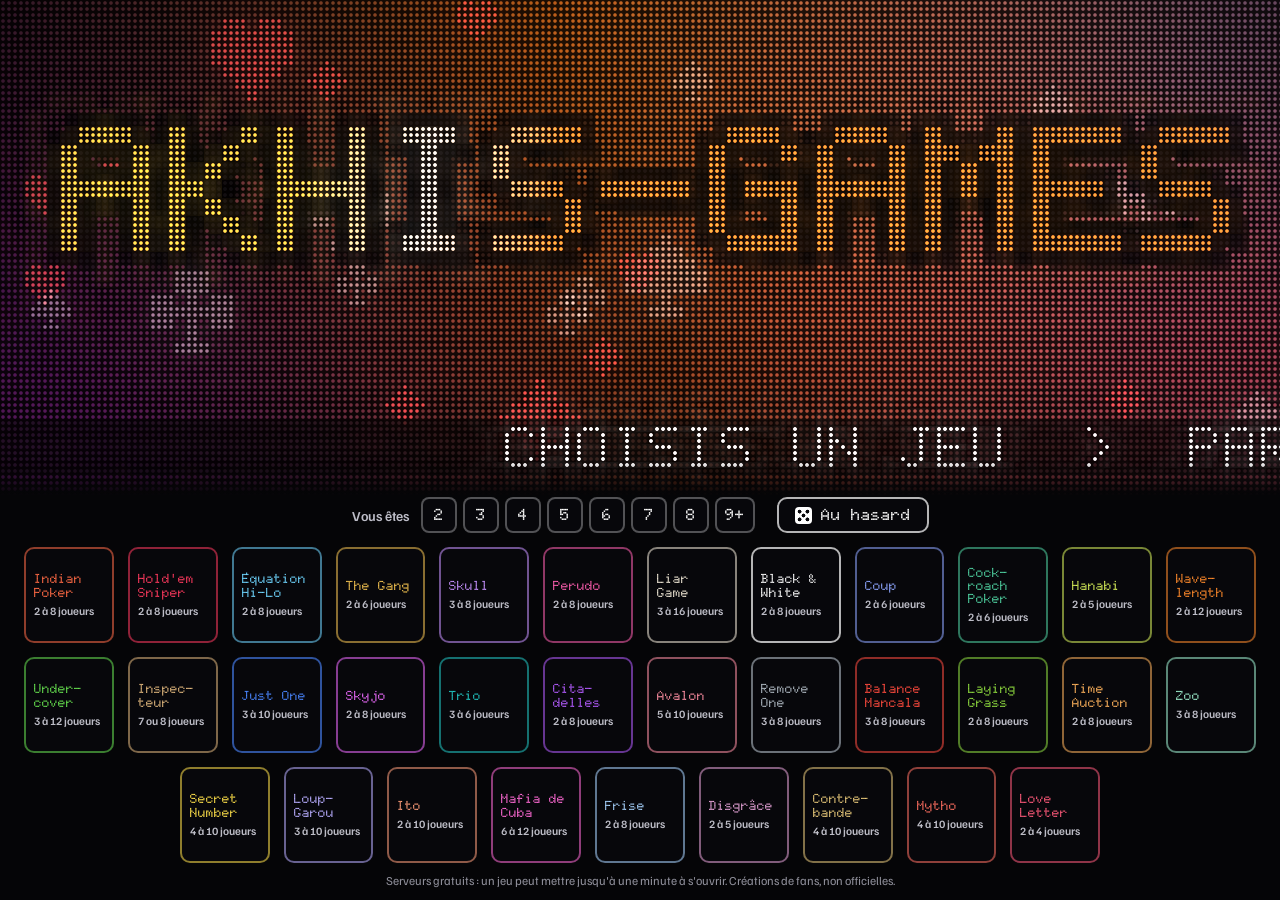
<file: index.html>
<!doctype html>
<html lang="fr">
<head>
  <meta charset="utf-8">
  <meta name="viewport" content="width=device-width, initial-scale=1, viewport-fit=cover">
  <title>akhis-games · Nos jeux entre amis</title>
  <meta name="description" content="akhis-games : tous nos jeux de bluff et de cartes au même endroit. Choisis un jeu, partage le code, et c'est parti.">
  <meta name="theme-color" content="#050507">
  <meta property="og:title" content="akhis-games">
  <meta property="og:description" content="Tous nos jeux de bluff et de cartes au même endroit. Sans compte, sans installation.">
  <meta property="og:type" content="website">
  <meta property="og:url" content="https://akhis-games.onrender.com/">
  <!-- L'image qui s'affiche quand on colle le lien sur Discord. À refaire quand la grille change (voir le README). -->
  <meta property="og:image" content="https://akhis-games.onrender.com/partage.jpg">
  <meta property="og:image:width" content="1200">
  <meta property="og:image:height" content="630">
  <meta name="twitter:card" content="summary_large_image">
  <link rel="icon" href="favicon.svg" type="image/svg+xml">
  <link rel="preconnect" href="https://fonts.googleapis.com">
  <link rel="preconnect" href="https://fonts.gstatic.com" crossorigin>
  <link href="https://fonts.googleapis.com/css2?family=Doto:wght@700;900&family=Familjen+Grotesk:wght@500;600&display=swap" rel="stylesheet">
  <link rel="stylesheet" href="styles.css">
</head>
<body>
  <canvas id="mur" aria-hidden="true"></canvas>
  <h1 class="invisible">akhis-games</h1>

  <!-- L'attente quand le serveur d'un jeu dort : le mur joue sa scène, et le jeu s'ouvre tout seul. -->
  <div class="attente" id="attente" role="status" aria-live="polite" hidden>
    <p class="attente-titre"><span id="attente-nom"></span> se réveille…</p>
    <div class="attente-barre"><span id="attente-avance"></span></div>
    <p class="attente-texte">Les serveurs gratuits s'endorment quand personne ne joue. Compte une trentaine de secondes : le jeu s'ouvre tout seul.</p>
    <button class="attente-annuler" id="attente-annuler" type="button">Annuler</button>
  </div>

  <main>
    <!-- Le tri par nombre de joueurs et le tirage au sort. Le tri ne s'affiche que sur grand écran. -->
    <div class="outils">
      <div class="tri" role="group" aria-label="Combien de joueurs ?">
        <span class="tri-titre">Vous êtes</span>
        <button class="tri-choix" type="button" data-joueurs="2" aria-pressed="false">2</button>
        <button class="tri-choix" type="button" data-joueurs="3" aria-pressed="false">3</button>
        <button class="tri-choix" type="button" data-joueurs="4" aria-pressed="false">4</button>
        <button class="tri-choix" type="button" data-joueurs="5" aria-pressed="false">5</button>
        <button class="tri-choix" type="button" data-joueurs="6" aria-pressed="false">6</button>
        <button class="tri-choix" type="button" data-joueurs="7" aria-pressed="false">7</button>
        <button class="tri-choix" type="button" data-joueurs="8" aria-pressed="false">8</button>
        <button class="tri-choix" type="button" data-joueurs="9" aria-pressed="false" aria-label="9 ou plus">9+</button>
      </div>
      <button class="hasard" type="button"><span class="hasard-de" aria-hidden="true"></span>Au hasard</button>
      <p class="tri-bilan" id="tri-bilan" aria-live="polite"></p>
    </div>
    <!-- Pour ajouter un jeu : voir le README. -->
    <ul class="jeux">
      <li><a class="jeu is-indian" data-scene="indian" href="https://indian-poker-usrn.onrender.com"><span class="jeu-nom">Indian Poker</span><span class="jeu-info">2 à 8 joueurs</span></a></li>
      <li><a class="jeu is-sniper" data-scene="sniper" href="https://holdem-sniper.onrender.com"><span class="jeu-nom">Hold'em Sniper</span><span class="jeu-info">2 à 8 joueurs</span></a></li>
      <li><a class="jeu is-equation" data-scene="equation" href="https://equation-hilo-serveur.onrender.com"><span class="jeu-nom">Équation <span class="insecable">Hi-Lo</span></span><span class="jeu-info">2 à 8 joueurs</span></a></li>
      <li><a class="jeu is-gang" data-scene="gang" href="https://the-gang-fhvj.onrender.com"><span class="jeu-nom">The Gang</span><span class="jeu-info">2 à 6 joueurs</span></a></li>
      <li><a class="jeu is-skull" data-scene="skull" href="https://skull-4rpt.onrender.com"><span class="jeu-nom">Skull</span><span class="jeu-info">3 à 8 joueurs</span></a></li>
      <li><a class="jeu is-perudo" data-scene="perudo" href="https://perudo-f6x0.onrender.com"><span class="jeu-nom">Perudo</span><span class="jeu-info">2 à 8 joueurs</span></a></li>
      <li><a class="jeu is-liar" data-scene="liar" href="https://liar-game-nh9k.onrender.com"><span class="jeu-nom">Liar Game</span><span class="jeu-info">3 à 16 joueurs</span></a></li>
      <li><a class="jeu is-bw" data-scene="bw" href="https://black-and-white-hn5n.onrender.com"><span class="jeu-nom">Black &amp; White</span><span class="jeu-info">2 à 8 joueurs</span></a></li>
      <li><a class="jeu is-coup" data-scene="coup" href="https://coup-nb7f.onrender.com"><span class="jeu-nom">Coup</span><span class="jeu-info">2 à 6 joueurs</span></a></li>
      <li><a class="jeu is-cockroach" data-scene="cockroach" href="https://cockroach-poker-kksi.onrender.com"><span class="jeu-nom">Cock&shy;roach Poker</span><span class="jeu-info">2 à 6 joueurs</span></a></li>
      <li><a class="jeu is-hanabi" data-scene="hanabi" href="https://hanabi-2bap.onrender.com"><span class="jeu-nom">Hanabi</span><span class="jeu-info">2 à 5 joueurs</span></a></li>
      <!-- Wavelength : le trait d'union conditionnel coupe le nom sur téléphone. -->
      <li><a class="jeu is-wavelength" data-scene="wavelength" href="https://wavelength-hnfh.onrender.com"><span class="jeu-nom">Wave&shy;length</span><span class="jeu-info">2 à 12 joueurs</span></a></li>
      <li><a class="jeu is-undercover" data-scene="undercover" href="https://undercover-h60g.onrender.com"><span class="jeu-nom">Under&shy;cover</span><span class="jeu-info">3 à 12 joueurs</span></a></li>
      <li><a class="jeu is-inspecteur" data-scene="inspecteur" href="https://inspecteur.onrender.com"><span class="jeu-nom">Inspec&shy;teur</span><span class="jeu-info">7 ou 8 joueurs</span></a></li>
      <li><a class="jeu is-justone" data-scene="justone" href="https://just-one-3bg0.onrender.com"><span class="jeu-nom">Just One</span><span class="jeu-info">3 à 10 joueurs</span></a></li>
      <li><a class="jeu is-skyjo" data-scene="skyjo" href="https://skyjo-zmtt.onrender.com"><span class="jeu-nom">Skyjo</span><span class="jeu-info">2 à 8 joueurs</span></a></li>
      <li><a class="jeu is-trio" data-scene="trio" href="https://trio-k6b5.onrender.com"><span class="jeu-nom">Trio</span><span class="jeu-info">3 à 6 joueurs</span></a></li>
      <li><a class="jeu is-citadelles" data-scene="citadelles" href="https://citadelles-59hy.onrender.com"><span class="jeu-nom">Cita&shy;delles</span><span class="jeu-info">2 à 8 joueurs</span></a></li>
      <li><a class="jeu is-avalon" data-scene="avalon" href="https://avalon-f9o2.onrender.com"><span class="jeu-nom">Avalon</span><span class="jeu-info">5 à 10 joueurs</span></a></li>
      <li><a class="jeu is-remove-one" data-scene="removeone" href="https://remove-one.onrender.com"><span class="jeu-nom">Remove One</span><span class="jeu-info">3 à 8 joueurs</span></a></li>
      <li><a class="jeu is-balance-mancala" data-scene="balancemancala" href="https://balance-mancala.onrender.com"><span class="jeu-nom">Balance Mancala</span><span class="jeu-info">3 à 8 joueurs</span></a></li>
      <li><a class="jeu is-laying-grass" data-scene="layinggrass" href="https://laying-grass.onrender.com"><span class="jeu-nom">Laying Grass</span><span class="jeu-info">2 à 8 joueurs</span></a></li>
      <li><a class="jeu is-time-auction" data-scene="timeauction" href="https://time-auction-n8jc.onrender.com"><span class="jeu-nom">Time Auction</span><span class="jeu-info">2 à 8 joueurs</span></a></li>
      <li><a class="jeu is-zoo" data-scene="zoo" href="https://zoo-j9qr.onrender.com"><span class="jeu-nom">Zoo</span><span class="jeu-info">3 à 8 joueurs</span></a></li>
      <li><a class="jeu is-secret-number" data-scene="secretnumber" href="https://secret-number-jboy.onrender.com"><span class="jeu-nom">Secret Number</span><span class="jeu-info">4 à 10 joueurs</span></a></li>
      <li><a class="jeu is-loup-garou" data-scene="loupgarou" href="https://loup-garou-nuit.onrender.com"><span class="jeu-nom">Loup-Garou</span><span class="jeu-info">3 à 10 joueurs</span></a></li>
      <li><a class="jeu is-ito" data-scene="ito" href="https://ito-gawd.onrender.com"><span class="jeu-nom">Ito</span><span class="jeu-info">2 à 10 joueurs</span></a></li>
      <li><a class="jeu is-mafia-de-cuba" data-scene="mafia" href="https://mafia-de-cuba.onrender.com"><span class="jeu-nom">Mafia de Cuba</span><span class="jeu-info">6 à 12 joueurs</span></a></li>
      <li><a class="jeu is-frise" data-scene="frise" href="https://frise-iaom.onrender.com"><span class="jeu-nom">Frise</span><span class="jeu-info">2 à 8 joueurs</span></a></li>
      <li><a class="jeu is-disgrace" data-scene="disgrace" href="https://disgrace.onrender.com"><span class="jeu-nom">Disgrâce</span><span class="jeu-info">2 à 5 joueurs</span></a></li>
      <li><a class="jeu is-contrebande" data-scene="contrebande" href="https://contrebande.onrender.com"><span class="jeu-nom">Contre&shy;bande</span><span class="jeu-info">4 à 10 joueurs</span></a></li>
      <li><a class="jeu is-mytho" data-scene="mytho" href="https://mytho.onrender.com"><span class="jeu-nom">Mytho</span><span class="jeu-info">4 à 10 joueurs</span></a></li>
      <li><a class="jeu is-love-letter" data-scene="loveletter" href="https://love-letter-ptme.onrender.com"><span class="jeu-nom">Love Letter</span><span class="jeu-info">2 à 4 joueurs</span></a></li>
      <!-- Sur téléphone, le tirage au sort prend la place libre de la dernière rangée. -->
      <li class="case-hasard"><button class="hasard" type="button"><span class="hasard-de" aria-hidden="true"></span>Au hasard</button></li>
    </ul>
    <p class="note">Serveurs gratuits : un jeu peut mettre jusqu'à une minute à s'ouvrir. Créations de fans, non officielles.</p>
  </main>

  <script src="mur.js"></script>
</body>
</html>
</file>
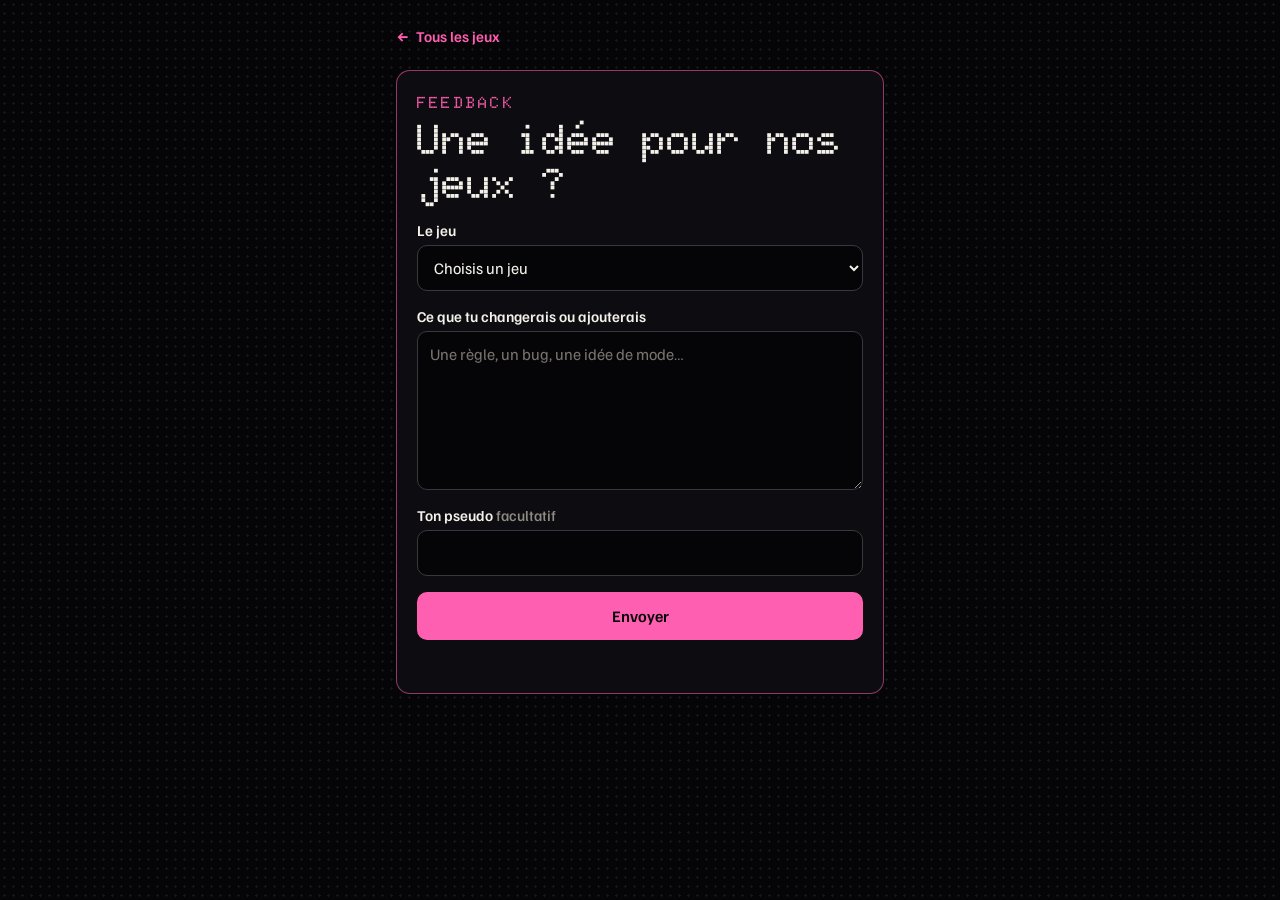
<file: feedback.html>
<!doctype html>
<html lang="fr">
<head>
  <meta charset="utf-8">
  <meta name="viewport" content="width=device-width, initial-scale=1, viewport-fit=cover">
  <title>Feedback · akhis-games</title>
  <meta name="description" content="Propose une amélioration ou un changement pour un de nos jeux.">
  <meta name="robots" content="noindex">
  <meta name="theme-color" content="#050507">
  <link rel="icon" href="favicon.svg" type="image/svg+xml">
  <link rel="preconnect" href="https://fonts.googleapis.com">
  <link rel="preconnect" href="https://fonts.gstatic.com" crossorigin>
  <link href="https://fonts.googleapis.com/css2?family=Doto:wght@700;900&family=Familjen+Grotesk:wght@500;600&display=swap" rel="stylesheet">
  <link rel="stylesheet" href="styles.css">
  <link rel="stylesheet" href="feedback.css">
</head>
<body class="page-feedback">
  <main class="fb">
    <a class="fb-retour" id="retour" href="https://akhis-games.onrender.com">← <span id="retour-nom">Tous les jeux</span></a>

    <form class="fb-carte" id="formulaire" novalidate>
      <p class="fb-sur">Feedback</p>
      <h1 class="fb-titre" id="titre">Une idée pour nos jeux&nbsp;?</h1>

      <div class="fb-champ" id="champ-jeu" hidden>
        <label for="jeu">Le jeu</label>
        <select id="jeu" name="jeu"></select>
      </div>

      <div class="fb-champ">
        <label for="message">Ce que tu changerais ou ajouterais</label>
        <textarea id="message" name="message" rows="6" maxlength="1500" required placeholder="Une règle, un bug, une idée de mode…"></textarea>
      </div>

      <div class="fb-champ">
        <label for="pseudo">Ton pseudo <span class="fb-facultatif">facultatif</span></label>
        <input id="pseudo" name="pseudo" maxlength="30" autocomplete="nickname">
      </div>

      <!-- Invisible pour les joueurs : seuls les robots le remplissent. -->
      <div class="fb-piege" aria-hidden="true">
        <label for="site">Site</label>
        <input id="site" name="site" tabindex="-1" autocomplete="off">
      </div>

      <button class="fb-envoyer" id="envoyer" type="submit">Envoyer</button>
      <p class="fb-etat" id="etat" role="status"></p>
    </form>

    <section class="fb-carte fb-merci" id="merci" hidden tabindex="-1">
      <p class="fb-sur">Bien reçu</p>
      <h1 class="fb-titre">Merci&nbsp;!</h1>
      <p>Ton feedback est arrivé. On lit tout, puis on choisit ce qu'on ajoute.</p>
      <div class="fb-actions">
        <a class="fb-envoyer" id="merci-retour" href="https://akhis-games.onrender.com">Tous les jeux</a>
        <button class="fb-autre" id="autre" type="button">En envoyer un autre</button>
      </div>
    </section>
  </main>

  <script src="feedback.js"></script>
</body>
</html>
</file>
<file: styles.css>
/* Le Mur : tout l'écran est un mur de LED géant, qui joue la scène du jeu qu'on survole. */
:root { color-scheme: dark; }

* { box-sizing: border-box; }

html, body { height: 100%; }

body {
  margin: 0;
  overflow: hidden;
  background: #050507;
  color: #fff;
  font-family: 'Familjen Grotesk', 'Segoe UI', system-ui, sans-serif;
  -webkit-font-smoothing: antialiased;
}

#mur {
  position: fixed;
  inset: 0;
  width: 100%;
  height: 100%;
}

.invisible {
  position: absolute;
  width: 1px;
  height: 1px;
  overflow: hidden;
  clip-path: inset(50%);
}

.sans-gl .invisible {
  position: fixed;
  top: 32%;
  left: 0;
  width: 100%;
  height: auto;
  clip-path: none;
  text-align: center;
  font: 900 4rem 'Doto', monospace;
}

main {
  position: fixed;
  inset: auto 0 0;
  padding: 0 12px max(8px, env(safe-area-inset-bottom));
  background: linear-gradient(transparent, #050507 34px);
}

/* Rangées pleines, et une dernière rangée incomplète reste centrée, sans trou à gauche. */
.jeux {
  --par-rangee: 3;
  --ecart: 8px;
  display: flex;
  flex-wrap: wrap;
  justify-content: center;
  gap: var(--ecart);
  max-width: 1320px;
  margin: 0 auto;
  padding: 34px 0 0;
  list-style: none;
}

.jeux li {
  display: flex;
  flex: 0 0 calc((100% - (var(--par-rangee) - 1) * var(--ecart)) / var(--par-rangee));
  min-width: 0;
}

.jeu {
  position: relative;
  display: flex;
  flex: 1;
  flex-direction: column;
  justify-content: center;
  min-height: 64px;
  padding: 8px 9px;
  overflow: hidden;
  border: 2px solid var(--b);
  border-radius: 10px;
  background: rgba(8, 8, 12, 0.92);
  color: var(--c);
  text-decoration: none;
  transition: background 0.12s, color 0.12s, border-color 0.12s, box-shadow 0.12s, transform 0.16s cubic-bezier(0.2, 0.9, 0.3, 1.4);
}

.jeu-nom {
  font-family: 'Doto', 'Courier New', monospace;
  font-size: 1.02rem;
  font-weight: 900;
  line-height: 1;
}

/* « Hi-Lo » ne se coupe pas au trait d'union. */
.insecable { white-space: nowrap; }

.jeu-info {
  margin-top: 5px;
  font-size: 0.76rem;
  font-weight: 600;
  color: #bdbdc7;
  transition: color 0.12s;
}

.jeu::after {
  content: '→';
  position: absolute;
  top: 50%;
  right: 12px;
  font-size: 1.15rem;
  font-weight: 600;
  opacity: 0;
  transform: translate(-8px, -50%);
  transition: opacity 0.12s, transform 0.16s;
}

.jeu.is-on,
.jeu:focus-visible {
  border-color: var(--c);
  box-shadow: 0 0 22px -3px var(--c);
}

@media (hover: hover) {
  .jeu:hover {
    border-color: var(--c);
    background: var(--c);
    color: #08080c;
    box-shadow: 0 0 40px -2px var(--c);
    transform: translateY(-4px);
  }
  .jeu:hover .jeu-info { color: #08080c; }
  .jeu:hover::after {
    opacity: 1;
    transform: translate(0, -50%);
  }
}

.jeu:active { transform: scale(0.97); }

.jeu:focus-visible {
  outline: 3px solid #fff;
  outline-offset: 2px;
}

.is-indian { --c: #ff6a45; --b: rgba(255, 106, 69, 0.55); }
.is-sniper { --c: #ff3a5e; --b: rgba(255, 58, 94, 0.55); }
.is-equation { --c: #6fd6ff; --b: rgba(111, 214, 255, 0.55); }
.is-gang { --c: #f5c451; --b: rgba(245, 196, 81, 0.55); }
.is-skull { --c: #c792ff; --b: rgba(199, 146, 255, 0.55); }
.is-perudo { --c: #ff5fb0; --b: rgba(255, 95, 176, 0.55); }
.is-liar { --c: #f2ead8; --b: rgba(242, 234, 216, 0.55); }
.is-bw { --c: #ffffff; --b: rgba(255, 255, 255, 0.7); }
.is-coup { --c: #8ea6ff; --b: rgba(142, 166, 255, 0.55); }
.is-cockroach { --c: #4fd1a0; --b: rgba(79, 209, 160, 0.55); }
.is-hanabi { --c: #d8f05a; --b: rgba(216, 240, 90, 0.55); }
.is-wavelength { --c: #ff8a2b; --b: rgba(255, 138, 43, 0.55); }
.is-undercover { --c: #66e04f; --b: rgba(102, 224, 79, 0.55); }
.is-inspecteur { --c: #e0b77d; --b: rgba(224, 183, 125, 0.55); }
.is-justone { --c: #4a86ff; --b: rgba(74, 134, 255, 0.6); }
.is-skyjo { --c: #ee6bff; --b: rgba(238, 107, 255, 0.55); }
.is-trio { --c: #22c7c4; --b: rgba(34, 199, 196, 0.55); }
.is-citadelles { --c: #b45cff; --b: rgba(180, 92, 255, 0.55); }
.is-avalon { --c: #ff8fa3; --b: rgba(255, 143, 163, 0.55); }
.is-remove-one { --c: #aeb8c1; --b: rgba(174, 184, 193, 0.6); }
.is-balance-mancala { --c: #ff4b3e; --b: rgba(255, 75, 62, 0.55); }
.is-laying-grass { --c: #8fdc3f; --b: rgba(143, 220, 63, 0.55); }
.is-time-auction { --c: #ffb35c; --b: rgba(255, 179, 92, 0.55); }
.is-zoo { --c: #9ef0cf; --b: rgba(158, 240, 207, 0.55); }
.is-secret-number { --c: #ffe14a; --b: rgba(255, 225, 74, 0.55); }
.is-loup-garou { --c: #b8adff; --b: rgba(184, 173, 255, 0.55); }
.is-ito { --c: #ff9e7a; --b: rgba(255, 158, 122, 0.55); }
.is-mafia-de-cuba { --c: #ff6ad5; --b: rgba(255, 106, 213, 0.55); }
.is-frise { --c: #a8d4ff; --b: rgba(168, 212, 255, 0.55); }
.is-disgrace { --c: #e6a3d8; --b: rgba(230, 163, 216, 0.55); }
.is-contrebande { --c: #e8c97a; --b: rgba(232, 201, 122, 0.55); }
.is-mytho { --c: #ff6f61; --b: rgba(255, 111, 97, 0.55); }
.is-love-letter { --c: #ff5a7a; --b: rgba(255, 90, 122, 0.55); }

/* Le tri par nombre de joueurs : les jeux qui ne conviennent pas s'éteignent, sans bouger de place. */
.jeu.is-hors {
  opacity: 0.2;
  filter: saturate(0.25);
}
.jeu.is-hors:hover,
.jeu.is-hors:focus-visible { opacity: 0.7; filter: none; }

/* Le tirage au sort : la lumière saute de jeu en jeu, puis s'arrête sur l'élu. */
.jeu.is-tire,
.jeu.is-elu {
  border-color: var(--c);
  background: var(--c);
  color: #08080c;
  opacity: 1;
  filter: none;
}
.jeu.is-tire .jeu-info,
.jeu.is-elu .jeu-info { color: #08080c; }
.jeu.is-tire { transition: none; }
.jeu.is-elu {
  transform: translateY(-4px);
  animation: elu 1.1s ease-in-out infinite;
}
.jeu.is-elu::after { opacity: 1; transform: translate(0, -50%); }
@keyframes elu {
  0%, 100% { box-shadow: 0 0 26px -2px var(--c); }
  50% { box-shadow: 0 0 58px 4px var(--c); }
}

/* La barre d'outils n'existe que sur grand écran ; sur téléphone, « Au hasard » est une case de la grille. */
.outils { display: none; }

.hasard {
  --pip: #08080c;
  display: inline-flex;
  align-items: center;
  justify-content: center;
  gap: 9px;
  border: 2px solid rgba(255, 255, 255, 0.7);
  border-radius: 10px;
  background: rgba(8, 8, 12, 0.92);
  color: #fff;
  font: 900 1rem/1 'Doto', 'Courier New', monospace;
  cursor: pointer;
  transition: background 0.12s, color 0.12s, box-shadow 0.12s, transform 0.16s cubic-bezier(0.2, 0.9, 0.3, 1.4);
}
.hasard-de {
  flex: none;
  width: 17px;
  height: 17px;
  border-radius: 4px;
  background:
    radial-gradient(circle at 27% 27%, var(--pip) 1.7px, transparent 2.2px),
    radial-gradient(circle at 73% 27%, var(--pip) 1.7px, transparent 2.2px),
    radial-gradient(circle at 50% 50%, var(--pip) 1.7px, transparent 2.2px),
    radial-gradient(circle at 27% 73%, var(--pip) 1.7px, transparent 2.2px),
    radial-gradient(circle at 73% 73%, var(--pip) 1.7px, transparent 2.2px),
    currentColor;
}
@media (hover: hover) {
  .hasard:hover {
    --pip: #fff;
    background: #fff;
    color: #08080c;
    box-shadow: 0 0 34px -2px #fff;
    transform: translateY(-3px);
  }
  .hasard:hover .hasard-de { transform: rotate(-14deg); }
}
.hasard:active { transform: scale(0.96); }
.hasard:focus-visible,
.tri-choix:focus-visible,
.attente-annuler:focus-visible {
  outline: 3px solid #fff;
  outline-offset: 2px;
}

.case-hasard .hasard {
  flex: 1;
  min-height: 46px;
  padding: 3px 7px;
  border-style: dashed;
  border-radius: 9px;
  font-size: 0.96rem;
}

/* L'attente du réveil : un panneau au milieu du mur, à la couleur du jeu. */
.attente {
  --c: #fff;
  position: fixed;
  z-index: 2;
  top: calc(var(--mur, 44vh) / 2);
  left: 50%;
  width: min(520px, calc(100% - 32px));
  padding: 20px 24px 18px;
  transform: translate(-50%, -50%);
  border: 2px solid var(--c);
  border-radius: 14px;
  background: rgba(5, 5, 7, 0.9);
  box-shadow: 0 0 60px -8px var(--c);
  text-align: center;
}
.attente[hidden] { display: none; }
.attente-titre {
  margin: 0;
  color: var(--c);
  font: 900 clamp(1.3rem, 2.6vw, 1.9rem)/1.1 'Doto', 'Courier New', monospace;
}
.attente-barre {
  height: 12px;
  margin: 14px 0 12px;
  overflow: hidden;
  border: 2px solid var(--c);
  border-radius: 4px;
}
.attente-barre span {
  display: block;
  width: 0;
  height: 100%;
  background: repeating-linear-gradient(90deg, var(--c) 0 6px, transparent 6px 9px);
  transition: width 0.25s linear;
}
.attente-texte {
  margin: 0;
  color: #cfcfd8;
  font-size: 0.9rem;
  line-height: 1.4;
}
.attente-annuler {
  margin-top: 12px;
  padding: 7px 16px;
  border: 2px solid rgba(255, 255, 255, 0.4);
  border-radius: 8px;
  background: none;
  color: #fff;
  font: 600 0.86rem 'Familjen Grotesk', 'Segoe UI', system-ui, sans-serif;
  cursor: pointer;
}
.attente-annuler:hover { border-color: #fff; }
@media (max-height: 520px), (max-width: 759px) {
  /* Mur trop bas pour le panneau : il se pose en haut de l'écran. */
  .attente { top: 12px; transform: translateX(-50%); padding: 14px 16px; }
}

.note {
  max-width: 1320px;
  margin: 7px auto 0;
  text-align: center;
  font-size: 0.7rem;
  color: #8e8e99;
}

/* Téléphone : de vingt-huit à trente jeux font dix rangées de trois. On les serre pour laisser au mur de quoi jouer sa scène. */
@media (max-width: 759px) {
  .jeux { --ecart: 4px; padding-top: 26px; }
  .jeu { min-height: 46px; padding: 3px 7px; border-radius: 9px; }
  .jeu-nom { font-size: 0.96rem; }
  .jeu-info { margin-top: 2px; font-size: 0.7rem; line-height: 1.1; }
  .note { margin-top: 5px; font-size: 0.66rem; line-height: 1.3; }
}

/* Téléphone court : la page ne défile pas. Le nombre de joueurs s'efface pour que toutes les rangées restent à l'écran. */
@media (max-width: 759px) and (max-height: 700px) {
  .jeu,
  .case-hasard .hasard { min-height: 36px; padding: 2px 7px; }
  .jeu-info { display: none; }
}

/* Avec 33 jeux et le tirage au sort, le téléphone compte douze rangées : on resserre encore, pour garder une scène lisible au mur. */
@media (max-width: 759px) and (min-height: 701px) {
  .jeux { --ecart: 3px; padding-top: 20px; }
  .jeu,
  .case-hasard .hasard { min-height: 41px; padding: 2px 7px; }
  .jeu-info { margin-top: 1px; font-size: 0.66rem; }
}
@media (max-width: 759px) and (max-height: 700px) {
  .jeux { --ecart: 3px; padding-top: 20px; }
  .jeu,
  .case-hasard .hasard { min-height: 33px; padding: 1px 6px; }
}

/* Très petit téléphone : « Cockroach » doit tenir dans son bouton. */
@media (max-width: 359px) {
  .jeu-nom,
  .case-hasard .hasard { font-size: 0.84rem; }
}

@media (min-width: 760px) {
  main { padding: 0 24px max(12px, env(safe-area-inset-bottom)); }
  /* La barre d'outils prend le fondu du haut ; la grille se serre dessous. */
  /* Le tri et le bouton restent au centre ; le bilan s'écrit à leur droite sans rien pousser. */
  .outils {
    display: grid;
    grid-template-columns: 1fr auto auto 1fr;
    align-items: center;
    column-gap: 22px;
    max-width: 1320px;
    margin: 0 auto;
    padding: 36px 0 0;
  }
  .tri { grid-column: 2; }
  .outils > .hasard { grid-column: 3; }
  .tri-bilan { grid-column: 4; }
  .jeux { padding-top: 14px; }
  .jeu.is-elu::after { transform: none; }
  .case-hasard { display: none !important; }
  .tri {
    display: flex;
    align-items: center;
    gap: 6px;
  }
  .tri-titre {
    margin-right: 6px;
    color: #bdbdc7;
    font-size: 0.86rem;
    font-weight: 600;
  }
  .tri-choix {
    min-width: 36px;
    height: 36px;
    padding: 0 8px;
    border: 2px solid rgba(255, 255, 255, 0.3);
    border-radius: 8px;
    background: rgba(8, 8, 12, 0.92);
    color: #fff;
    font: 900 1rem/1 'Doto', 'Courier New', monospace;
    cursor: pointer;
    transition: background 0.12s, color 0.12s, border-color 0.12s;
  }
  .tri-choix:hover { border-color: #fff; }
  .tri-choix[aria-pressed='true'] {
    border-color: #fff;
    background: #fff;
    color: #08080c;
  }
  .outils > .hasard {
    height: 36px;
    padding: 0 16px;
  }
  .tri-bilan {
    display: none;
    margin: 0;
    color: #bdbdc7;
    font-size: 0.86rem;
    font-weight: 600;
  }
  .tri-bilan b { color: #fff; font-weight: 600; }
  /* Huit par rangée : trois rangées pleines pour vingt-quatre jeux, puis une quatrième, centrée. */
  .jeux {
    --par-rangee: 8;
    --ecart: 14px;
  }
  /* 6 px de marge : à 760 px, « Équation » tient tout juste dans son bouton. */
  .jeu {
    min-height: 96px;
    padding: 12px 6px;
  }
  .jeu-nom { font-size: clamp(0.78rem, 1.6vw, 1.9rem); }
  .jeu-info { font-size: 0.8rem; }
  /* Boutons étroits : la flèche passe dans le coin bas, où elle ne mord ni sur le nom ni sur le nombre de joueurs. */
  .jeu::after {
    top: auto;
    right: 8px;
    bottom: 4px;
    font-size: 1rem;
    transform: translateX(-8px);
  }
  .jeu:hover::after { transform: none; }
  .note { font-size: 0.76rem; margin-top: 10px; }
}

/* Grand écran : douze par rangée ; au-delà de vingt-quatre jeux, une troisième rangée centrée. */
@media (min-width: 1100px) {
  .tri-bilan { display: block; }
}

@media (min-width: 1280px) {
  .jeux { --par-rangee: 12; }
  .jeu { padding: 12px 6px 12px 8px; }
  /* Les boutons ne grandissent plus au-delà de 1440 px (grille de 1320 px) : la police s'arrête avec eux. */
  .jeu-nom { font-size: clamp(0.82rem, 1.02vw, 0.875rem); }
  /* « 3 à 16 joueurs » tient sur une ligne, même à 1280 px. */
  .jeu-info { font-size: 0.7rem; white-space: nowrap; }
}

@media (prefers-reduced-motion: reduce) {
  * { transition: none !important; }
}
</file>
<file: feedback.css>
/* La page Feedback : la couleur --c vient du jeu d'où l'on arrive (.is-mon-jeu dans styles.css). */

:root {
  --c: #ff5fb0;
  --b: rgba(255, 95, 176, 0.55);
}

.page-feedback {
  min-height: 100dvh;
  overflow: auto;
  background-color: #050507;
  background-image: radial-gradient(rgba(255, 255, 255, 0.07) 1px, transparent 1.4px);
  background-size: 9px 9px;
  color: #f4f1ea;
  font-family: "Familjen Grotesk", sans-serif;
}

/* styles.css fixe le main du launcher en bas de l'écran : ici, la page doit pouvoir défiler. */
.fb {
  position: static;
  background: none;
  display: flex;
  flex-direction: column;
  gap: 14px;
  width: min(520px, 100%);
  margin: 0 auto;
  padding: max(16px, env(safe-area-inset-top)) 16px max(24px, env(safe-area-inset-bottom));
}

.fb-retour {
  align-self: flex-start;
  display: inline-flex;
  align-items: center;
  gap: 6px;
  min-height: 40px;
  color: var(--c);
  font-size: 15px;
  font-weight: 600;
  text-decoration: none;
}
.fb-retour:hover { text-decoration: underline; text-underline-offset: 3px; }

.fb-carte {
  display: flex;
  flex-direction: column;
  gap: 16px;
  padding: 22px 20px;
  border: 1px solid var(--b);
  border-radius: 14px;
  background: #0d0d11;
}
.fb-carte:focus { outline: none; }
.fb-carte[hidden] { display: none; }

.fb-sur {
  margin: 0;
  color: var(--c);
  font-family: "Doto", monospace;
  font-size: 16px;
  font-weight: 900;
  letter-spacing: 0.14em;
  text-transform: uppercase;
}

.fb-titre {
  margin: -10px 0 0;
  font-family: "Doto", monospace;
  font-size: clamp(30px, 8.5vw, 42px);
  font-weight: 900;
  line-height: 1.04;
  overflow-wrap: anywhere;
}

.fb-merci p:not(.fb-sur) { margin: 0; color: #bdb9b0; font-size: 16px; line-height: 1.45; }

.fb-champ { display: flex; flex-direction: column; gap: 6px; }
.fb-champ[hidden] { display: none; }
.fb-champ label { font-size: 15px; font-weight: 600; }
.fb-facultatif { color: #8f8b83; font-weight: 500; }

.fb-champ textarea,
.fb-champ input,
.fb-champ select {
  width: 100%;
  min-height: 46px;
  padding: 11px 12px;
  border: 1px solid #39383f;
  border-radius: 10px;
  background: #050507;
  color: inherit;
  font: inherit;
  font-size: 16px;
}
.fb-champ textarea { resize: vertical; line-height: 1.4; }
.fb-champ ::placeholder { color: #77736c; }
.fb-champ :focus-visible,
.fb-envoyer:focus-visible,
.fb-autre:focus-visible,
.fb-retour:focus-visible { outline: 2px solid var(--c); outline-offset: 2px; }

.fb-piege { position: absolute; left: -9999px; width: 1px; height: 1px; overflow: hidden; }

.fb-envoyer {
  display: inline-flex;
  align-items: center;
  justify-content: center;
  min-height: 48px;
  padding: 0 20px;
  border: 0;
  border-radius: 10px;
  background: var(--c);
  color: #050507;
  font: inherit;
  font-size: 16px;
  font-weight: 600;
  text-align: center;
  text-decoration: none;
  cursor: pointer;
}
.fb-envoyer:hover { filter: brightness(1.1); }
.fb-envoyer:disabled { cursor: default; opacity: 0.6; }

.fb-etat { min-height: 1.4em; margin: -6px 0 0; color: #bdb9b0; font-size: 15px; line-height: 1.4; }
.fb-etat.is-erreur { color: #ff8d8d; }

.fb-actions { display: flex; flex-wrap: wrap; gap: 10px; }
.fb-actions > * { flex: 1 1 180px; }
.fb-autre {
  min-height: 48px;
  padding: 0 16px;
  border: 1px solid #39383f;
  border-radius: 10px;
  background: none;
  color: inherit;
  font: inherit;
  font-size: 16px;
  font-weight: 600;
  cursor: pointer;
}
.fb-autre:hover { border-color: var(--c); }
</file>
